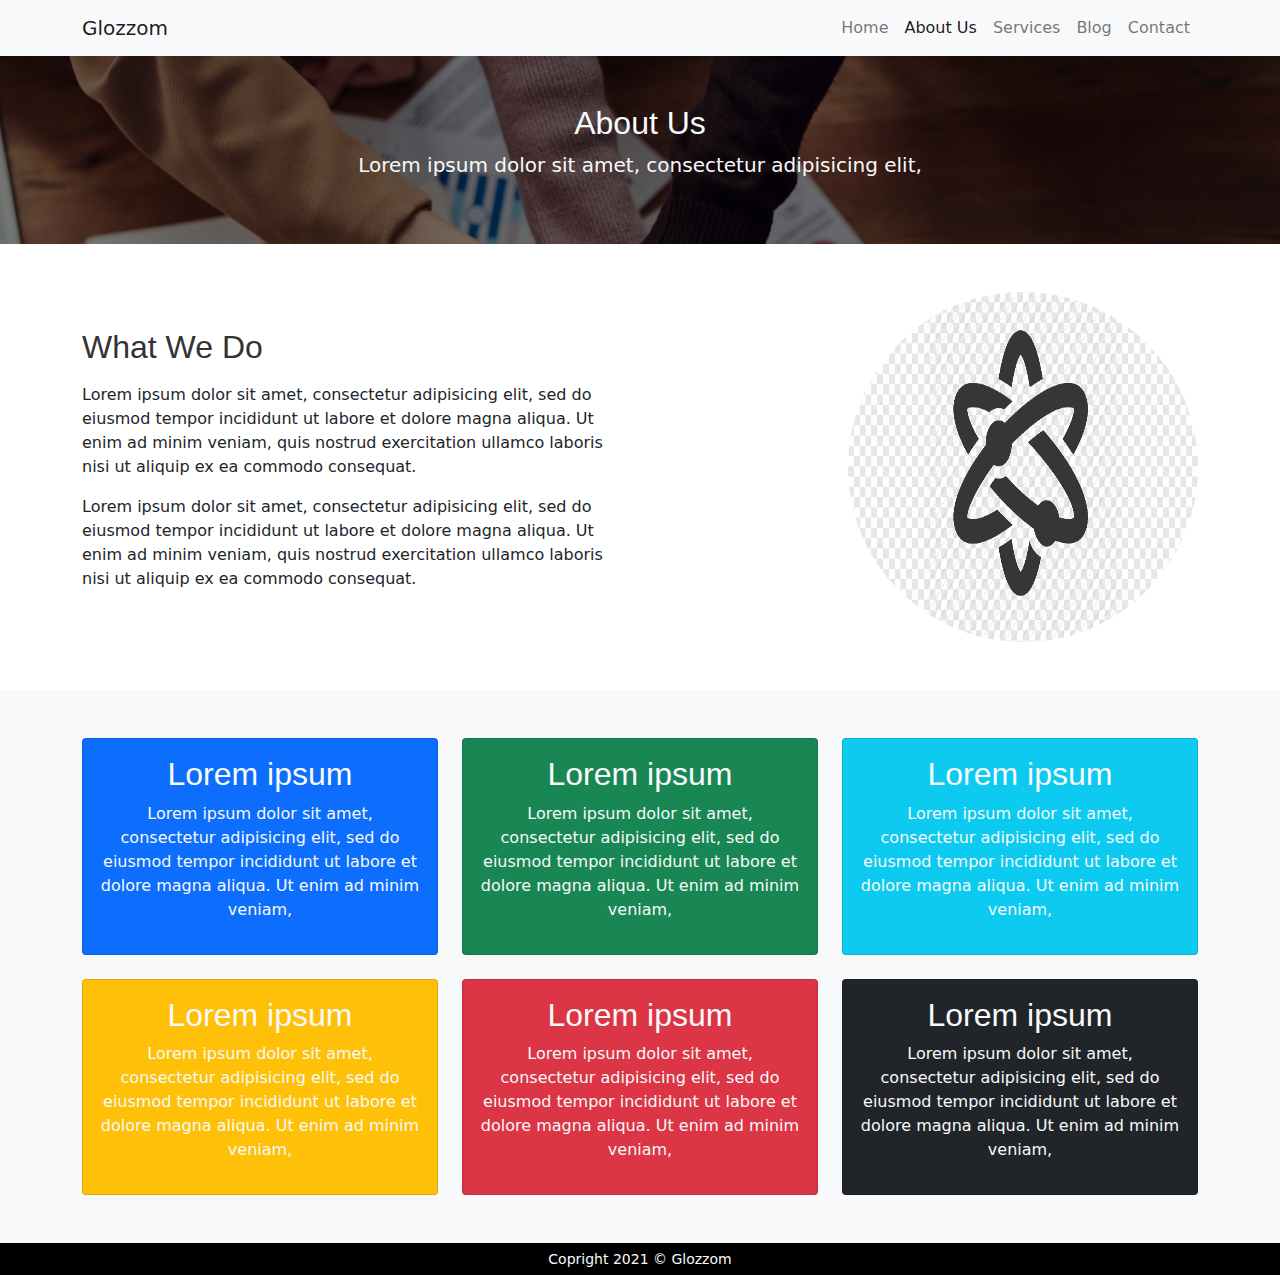
<file: index1.html>
<!DOCTYPE html>
<html>

	<head>
		<meta charset="utf-8">
    	<meta name="viewport" content="width=device-width, initial-scale=1">
    	<link rel="stylesheet" type="text/css" href="css/uikit.min.css">
    	<link rel="stylesheet" type="text/css" href="css/style.css">
    	<link rel="stylesheet" type="text/css" href="css/bootstrap.min.css">
    	<link rel="stylesheet" href="https://pro.fontawesome.com/releases/v5.10.0/css/all.css" integrity="sha384-AYmEC3Yw5cVb3ZcuHtOA93w35dYTsvhLPVnYs9eStHfGJvOvKxVfELGroGkvsg+p" crossorigin="anonymous"/>
    	<link rel="shortcut icon" type="image/x-icon" href="img/fav.png">
		<title>Glozzom</title>
	</head>

	<body>

		<div class="navbar navbar-expand-lg navbar-light bg-light">
			<div class="container">
				<a class="navbar-brand" href="index.html">Glozzom</a>
				<button class="navbar-toggler" type="button" data-bs-toggle="collapse" data-bs-target="#navbarSupportedContent">
	      			<span class="navbar-toggler-icon"></span>
	   			</button>
				<div class="collapse navbar-collapse" id="navbarSupportedContent">
					<ul class="navbar-nav ms-auto">
						<li class="nav-item">
							<a class="nav-link" href="index.html">Home</a>
						</li>
						<li class="nav-item">
							<a class="nav-link active" href="index1.html">About Us</a>
						</li>
						<li class="nav-item">
							<a class="nav-link" href="index2.html">Services</a>
						</li>
						<li class="nav-item">
							<a class="nav-link" href="index3.html">Blog</a>
						</li>
						<li class="nav-item">
							<a class="nav-link" href="index4.html">Contact</a>
						</li>
					</ul>
				</div>
			</div>
		</div>

		<!-- Home -->

		<div class="home1 text-center text-light py-5">
			<div class="container">
				<div class="row">
					<div class="col">
						<h2 class="text-light">About Us</h2>
						<p class="lead">Lorem ipsum dolor sit amet, consectetur adipisicing elit,</p>
					</div>
				</div>
			</div>
		</div>

		<!-- About Us -->

		<div class="about1 py-5">
			<div class="container">
				<div class="row">
					<div class="col-lg-6 align-self-center">
						<h2 class="mb-3">What We Do</h2>
						<p>Lorem ipsum dolor sit amet, consectetur adipisicing elit, sed do eiusmod
						tempor incididunt ut labore et dolore magna aliqua. Ut enim ad minim veniam,
						quis nostrud exercitation ullamco laboris nisi ut aliquip ex ea commodo
						consequat.</p>
						<p>Lorem ipsum dolor sit amet, consectetur adipisicing elit, sed do eiusmod
						tempor incididunt ut labore et dolore magna aliqua. Ut enim ad minim veniam,
						quis nostrud exercitation ullamco laboris nisi ut aliquip ex ea commodo
						consequat.</p>
					</div>
					<div class="col-lg-6">
						<div class="d-flex justify-content-end">
							<div style="height:350px; width: 350px;">
							<img style="height: 100%; width: 100%;" class="rounded-circle" src="img/fav.png" alt="...">
						</div>
						</div>
					</div>
				</div>
			</div>
		</div>

		<!-- Icon Boxes -->

		<div class="box1 text-center bg-light py-5">
			<div class="container">
				<div class="row">
					<div class="col-sm-12 col-lg-4 my-2 my-lg-0">
						<div class="card bg-primary text-light">
							<div class="card-body">
								<div style="font-size: 40px;"><i class="fas fa-envelope"></i></div>
								<h2 class="text-light">Lorem ipsum</h2>
								<p>Lorem ipsum dolor sit amet, consectetur adipisicing elit, sed do eiusmod
								tempor incididunt ut labore et dolore magna aliqua. Ut enim ad minim veniam,</p>
							</div>
						</div>
					</div>
					<div class="col-sm-12 col-lg-4 my-2 my-lg-0">
						<div class="card bg-success text-light">
							<div class="card-body">
								<div style="font-size: 40px;"><i class="fas fa-car"></i></div>
								<h2 class="text-light">Lorem ipsum</h2>
								<p>Lorem ipsum dolor sit amet, consectetur adipisicing elit, sed do eiusmod
								tempor incididunt ut labore et dolore magna aliqua. Ut enim ad minim veniam,</p>
							</div>
						</div>
					</div>
					<div class="col-sm-12 col-lg-4 my-2 my-lg-0">
						<div class="card  bg-info text-light">
							<div class="card-body">
								<div style="font-size: 40px;"><i class="fas fa-play"></i></div>
								<h2 class="text-light">Lorem ipsum</h2>
								<p class="text-light">Lorem ipsum dolor sit amet, consectetur adipisicing elit, sed do eiusmod
								tempor incididunt ut labore et dolore magna aliqua. Ut enim ad minim veniam,</p>
							</div>
						</div>
					</div>
				</div>
				<div class="row mt-0 mt-lg-4">
					<div class="col-sm-12 col-lg-4 my-2 my-lg-0">
						<div class="card bg-warning text-light">
							<div class="card-body">
								<div style="font-size: 40px;"><i class="fas fa-tree"></i></div>
								<h2 class="text-light">Lorem ipsum</h2>
								<p>Lorem ipsum dolor sit amet, consectetur adipisicing elit, sed do eiusmod
								tempor incididunt ut labore et dolore magna aliqua. Ut enim ad minim veniam,</p>
							</div>
						</div>
					</div>
					<div class="col-sm-12 col-lg-4 my-2 my-lg-0">
						<div class="card bg-danger text-light">
							<div class="card-body">
								<div style="font-size: 40px;"><i class="fab fa-youtube"></i></div>
								<h2 class="text-light">Lorem ipsum</h2>
								<p>Lorem ipsum dolor sit amet, consectetur adipisicing elit, sed do eiusmod
								tempor incididunt ut labore et dolore magna aliqua. Ut enim ad minim veniam,</p>
							</div>
						</div>
					</div>
					<div class="col-sm-12 col-lg-4 my-2 my-lg-0">
						<div class="card bg-dark text-light">
							<div class="card-body">
								<div style="font-size: 40px;"><i class="fas fa-cart-plus"></i></div>
								<h2 class="text-light">Lorem ipsum</h2>
								<p>Lorem ipsum dolor sit amet, consectetur adipisicing elit, sed do eiusmod
								tempor incididunt ut labore et dolore magna aliqua. Ut enim ad minim veniam,</p>
							</div>
						</div>
					</div>
				</div>
			</div>
		</div>

		<!-- Copyright -->

		<div class="copyright py-1 text-center text-light">
			<div class="container">
				<div class="row">
					<div class="col">
						<small>Copright 2021 &copy; Glozzom</small>
					</div>
				</div>
			</div>
		</div>

		<!-- Add jQuery -->

		<script type="text/javascript" src="js/jquery-3.6.0.min.js"></script>
		<script type="text/javascript" src="js/popper.min.js"></script>
		<script type="text/javascript" src="js/bootstrap.min.js"></script>
		<script type="text/javascript" src="js/uikit.min.js"></script>
		<script type="text/javascript" src="js/uikit-icons.min.js"></script>

	</body>

</html>
</file>
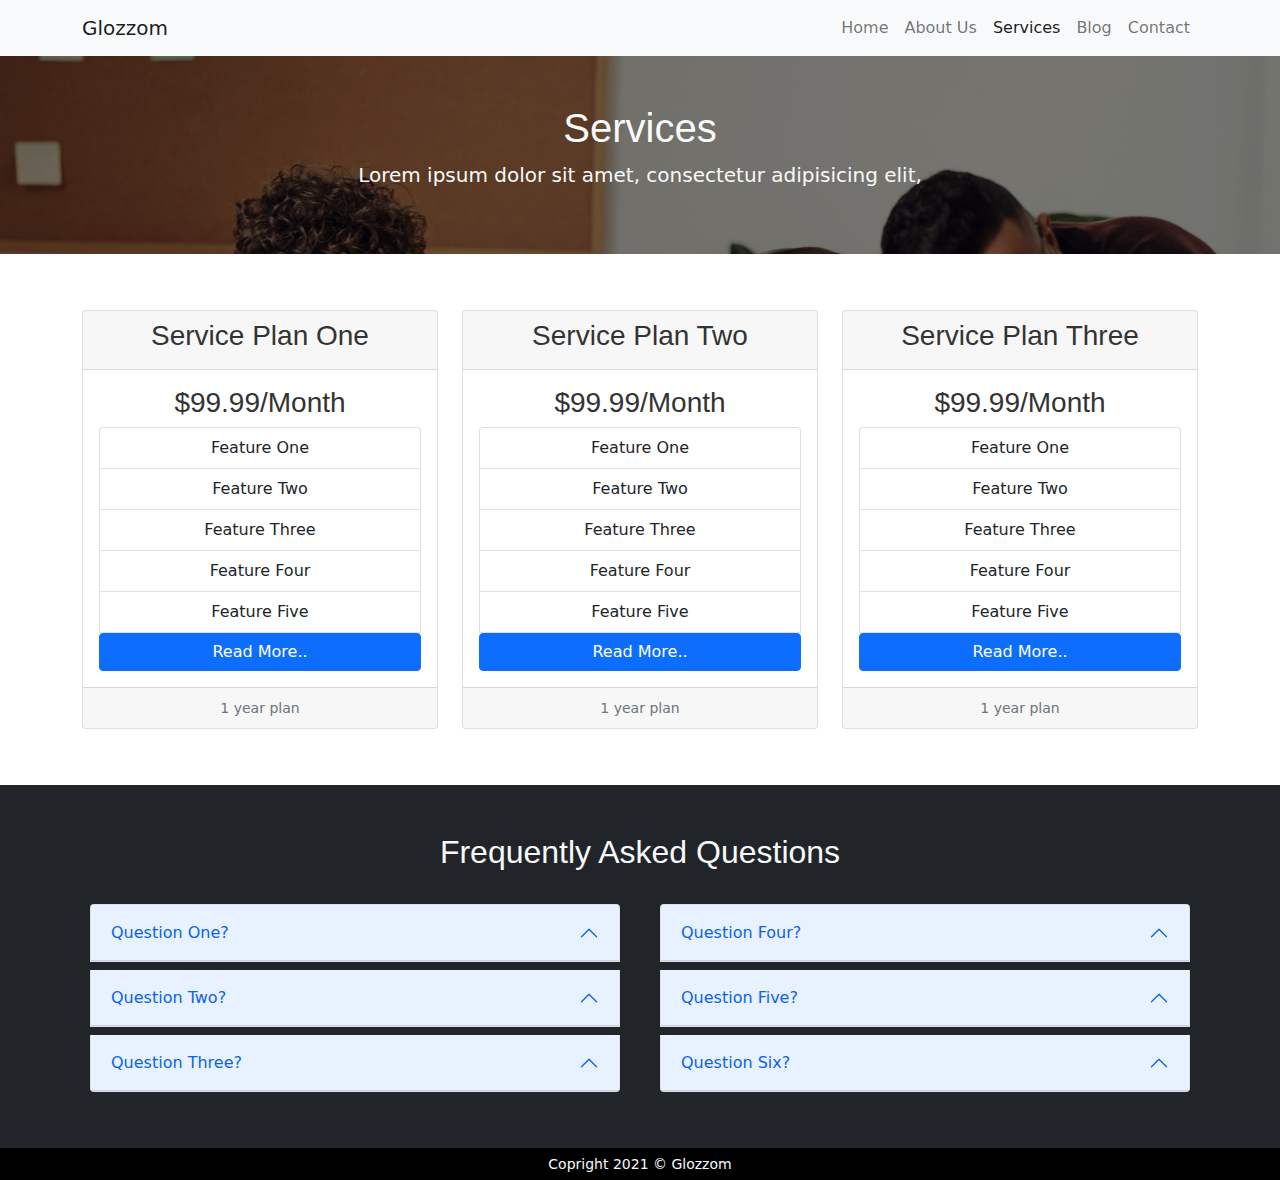
<file: index2.html>
<!DOCTYPE html>
<html>

	<head>
		<meta charset="utf-8">
    	<meta name="viewport" content="width=device-width, initial-scale=1">
    	<link rel="stylesheet" type="text/css" href="css/uikit.min.css">
    	<link rel="stylesheet" type="text/css" href="css/style.css">
    	<link rel="stylesheet" type="text/css" href="css/bootstrap.min.css">
    	<link rel="stylesheet" href="https://pro.fontawesome.com/releases/v5.10.0/css/all.css" integrity="sha384-AYmEC3Yw5cVb3ZcuHtOA93w35dYTsvhLPVnYs9eStHfGJvOvKxVfELGroGkvsg+p" crossorigin="anonymous"/>
    	<link rel="shortcut icon" type="image/x-icon" href="img/fav.png">
		<title>Glozzom</title>
	</head>

	<body>

		<div class="navbar navbar-expand-lg navbar-light bg-light">
			<div class="container">
				<a class="navbar-brand" href="index.html">Glozzom</a>
				<button class="navbar-toggler" type="button" data-bs-toggle="collapse" data-bs-target="#navbarSupportedContent">
	      			<span class="navbar-toggler-icon"></span>
	   			</button>
				<div class="collapse navbar-collapse" id="navbarSupportedContent">
					<ul class="navbar-nav ms-auto">
						<li class="nav-item">
							<a class="nav-link" href="index.html">Home</a>
						</li>
						<li class="nav-item">
							<a class="nav-link" href="index1.html">About Us</a>
						</li>
						<li class="nav-item">
							<a class="nav-link active" href="index2.html">Services</a>
						</li>
						<li class="nav-item">
							<a class="nav-link" href="index3.html">Blog</a>
						</li>
						<li class="nav-item">
							<a class="nav-link" href="index4.html">Contact</a>
						</li>
					</ul>
				</div>
			</div>
		</div>

		<!-- Services -->

		<div class="services2 text-light text-center py-5">
			<div class="container">
				<div class="row">
					<div class="col">
						<h1 class="text-light">Services</h1>
						<p class="lead">Lorem ipsum dolor sit amet, consectetur adipisicing elit,</p>
					</div>
				</div>
			</div>
		</div>

		<!--Service Plan -->

		<div class="plan2 text-center py-5">
			<div class="container">
				<div class="row">
					<div class="col-sm-3 col-lg-4 my-2">
						<div class="card">
							<div class="card-header">
								<h3>Service Plan One</h3>
							</div>
							<div class="card-body">
								<div class="card-title">
									<h3>$99.99/Month</h3>
								</div>
								<div class="card-text">
									<ul class="list-group">
										<li class="list-group-item"><i class="fas fa-check"></i> Feature One</li>
										<li class="list-group-item"><i class="fas fa-check"></i> Feature Two</li>
										<li class="list-group-item"><i class="fas fa-check"></i> Feature Three</li>
										<li class="list-group-item"><i class="fas fa-check"></i> Feature Four</li>
										<li class="list-group-item"><i class="fas fa-check"></i> Feature Five</li>
										<button type="button" class="btn btn-primary">Read More..</button>
									</ul>
								</div>
							</div>
							<div class="card-footer">
								<small class="text-muted">1 year plan</small>
							</div>
						</div>
					</div>
					<div class="col-sm-3 col-lg-4 my-2">
						<div class="card">
							<div class="card-header">
								<h3>Service Plan Two</h3>
							</div>
							<div class="card-body">
								<div class="card-title">
									<h3>$99.99/Month</h3>
								</div>
								<div class="card-text">
									<ul class="list-group">
										<li class="list-group-item"><i class="fas fa-check"></i> Feature One</li>
										<li class="list-group-item"><i class="fas fa-check"></i> Feature Two</li>
										<li class="list-group-item"><i class="fas fa-check"></i> Feature Three</li>
										<li class="list-group-item"><i class="fas fa-check"></i> Feature Four</li>
										<li class="list-group-item"><i class="fas fa-check"></i> Feature Five</li>
										<button type="button" class="btn btn-primary">Read More..</button>
									</ul>
								</div>
							</div>
							<div class="card-footer">
								<small class="text-muted">1 year plan</small>
							</div>
						</div>
					</div>
					<div class="col-sm-3 col-lg-4 my-2">
						<div class="card">
							<div class="card-header">
								<h3>Service Plan Three</h3>
							</div>
							<div class="card-body">
								<div class="card-title">
									<h3>$99.99/Month</h3>
								</div>
								<div class="card-text">
									<ul class="list-group">
										<li class="list-group-item"><i class="fas fa-check"></i> Feature One</li>
										<li class="list-group-item"><i class="fas fa-check"></i> Feature Two</li>
										<li class="list-group-item"><i class="fas fa-check"></i> Feature Three</li>
										<li class="list-group-item"><i class="fas fa-check"></i> Feature Four</li>
										<li class="list-group-item"><i class="fas fa-check"></i> Feature Five</li>
										<button type="button" class="btn btn-primary">Read More..</button>
									</ul>
								</div>
							</div>
							<div class="card-footer">
								<small class="text-muted">1 year plan</small>
							</div>
						</div>
					</div>
				</div>
			</div>
		</div>

		<!-- Question -->

		<div class="question text-center py-5 bg-dark">
			<div class="container">
				<div class="row mb-3">
					<div class="col">
						<h2 class="text-light">Frequently Asked Questions</h2>
					</div>
				</div>
				
				<div class="accordion" id="accordionExample">
					<div class="row">
						<div class="col-lg-6">
							<div class="accordion-item m-2">
								<div class="accordion-header">
									<button type="button" class="accordion-button" data-bs-toggle="collapse" data-bs-target="#accordion1">Question One?</button>
								</div>
								<div class="collapse" id="accordion1" data-bs-parent="#accordionExample">
									<div class="accordion-body">
										 <strong>This is the first item's accordion body.</strong> It is shown by default, until the collapse plugin adds the appropriate classes that we use to style each element. These classes control the overall appearance, as well as the showing and hiding via CSS transitions. You can modify any of this with custom CSS or overriding our default variables. It's also worth noting that just about any HTML can go within the <code>.accordion-body</code>, though the transition does limit overflow.
									</div>
								</div>
							</div>
							<div class="accordion-item m-2">
								<div class="accordion-header">
									<button type="button" class="accordion-button" data-bs-toggle="collapse" data-bs-target="#accordion2">Question Two?</button>
								</div>
								<div class="collapse" id="accordion2" data-bs-parent="#accordionExample">
									<div class="accordion-body">
										 <strong>This is the first item's accordion body.</strong> It is shown by default, until the collapse plugin adds the appropriate classes that we use to style each element. These classes control the overall appearance, as well as the showing and hiding via CSS transitions. You can modify any of this with custom CSS or overriding our default variables. It's also worth noting that just about any HTML can go within the <code>.accordion-body</code>, though the transition does limit overflow.
									</div>
								</div>
							</div>
							<div class="accordion-item m-2 mb-0 mb-lg-2">
								<div class="accordion-header">
									<button type="button" class="accordion-button" data-bs-toggle="collapse" data-bs-target="#accordion3">Question Three?</button>
								</div>
								<div class="collapse" id="accordion3" data-bs-parent="#accordionExample">
									<div class="accordion-body">
										 <strong>This is the first item's accordion body.</strong> It is shown by default, until the collapse plugin adds the appropriate classes that we use to style each element. These classes control the overall appearance, as well as the showing and hiding via CSS transitions. You can modify any of this with custom CSS or overriding our default variables. It's also worth noting that just about any HTML can go within the <code>.accordion-body</code>, though the transition does limit overflow.
									</div>
								</div>
							</div>
						</div>
						<div class="col-lg-6">
							<div class="accordion-item m-2">
								<div class="accordion-header">
									<button type="button" class="accordion-button" data-bs-toggle="collapse" data-bs-target="#accordion4">Question Four?</button>
								</div>
								<div class="collapse" id="accordion4" data-bs-parent="#accordionExample">
									<div class="accordion-body">
										 <strong>This is the first item's accordion body.</strong> It is shown by default, until the collapse plugin adds the appropriate classes that we use to style each element. These classes control the overall appearance, as well as the showing and hiding via CSS transitions. You can modify any of this with custom CSS or overriding our default variables. It's also worth noting that just about any HTML can go within the <code>.accordion-body</code>, though the transition does limit overflow.
									</div>
								</div>
							</div>
							<div class="accordion-item m-2">
								<div class="accordion-header">
									<button type="button" class="accordion-button" data-bs-toggle="collapse" data-bs-target="#accordion5">Question Five?</button>
								</div>
								<div class="collapse" id="accordion5" data-bs-parent="#accordionExample">
									<div class="accordion-body">
										 <strong>This is the first item's accordion body.</strong> It is shown by default, until the collapse plugin adds the appropriate classes that we use to style each element. These classes control the overall appearance, as well as the showing and hiding via CSS transitions. You can modify any of this with custom CSS or overriding our default variables. It's also worth noting that just about any HTML can go within the <code>.accordion-body</code>, though the transition does limit overflow.
									</div>
								</div>
							</div>
							<div class="accordion-item m-2">
								<div class="accordion-header">
									<button type="button" class="accordion-button" data-bs-toggle="collapse" data-bs-target="#accordion6">Question Six?</button>
								</div>
								<div class="collapse" id="accordion6" data-bs-parent="#accordionExample">
									<div class="accordion-body">
										 <strong>This is the first item's accordion body.</strong> It is shown by default, until the collapse plugin adds the appropriate classes that we use to style each element. These classes control the overall appearance, as well as the showing and hiding via CSS transitions. You can modify any of this with custom CSS or overriding our default variables. It's also worth noting that just about any HTML can go within the <code>.accordion-body</code>, though the transition does limit overflow.
									</div>
								</div>
							</div>
						</div>
					</div>
				</div>
			</div>
		</div>

		<!-- Copyright -->

		<div class="copyright py-1 text-center text-light">
			<div class="container">
				<div class="row">
					<div class="col">
						<small>Copright 2021 &copy; Glozzom</small>
					</div>
				</div>
			</div>
		</div>

		<!-- Add jQuery -->

		<script type="text/javascript" src="js/jquery-3.6.0.min.js"></script>
		<script type="text/javascript" src="js/popper.min.js"></script>
		<script type="text/javascript" src="js/bootstrap.min.js"></script>
		<script type="text/javascript" src="js/uikit.min.js"></script>
		<script type="text/javascript" src="js/uikit-icons.min.js"></script>

	</body>

</html>
</file>
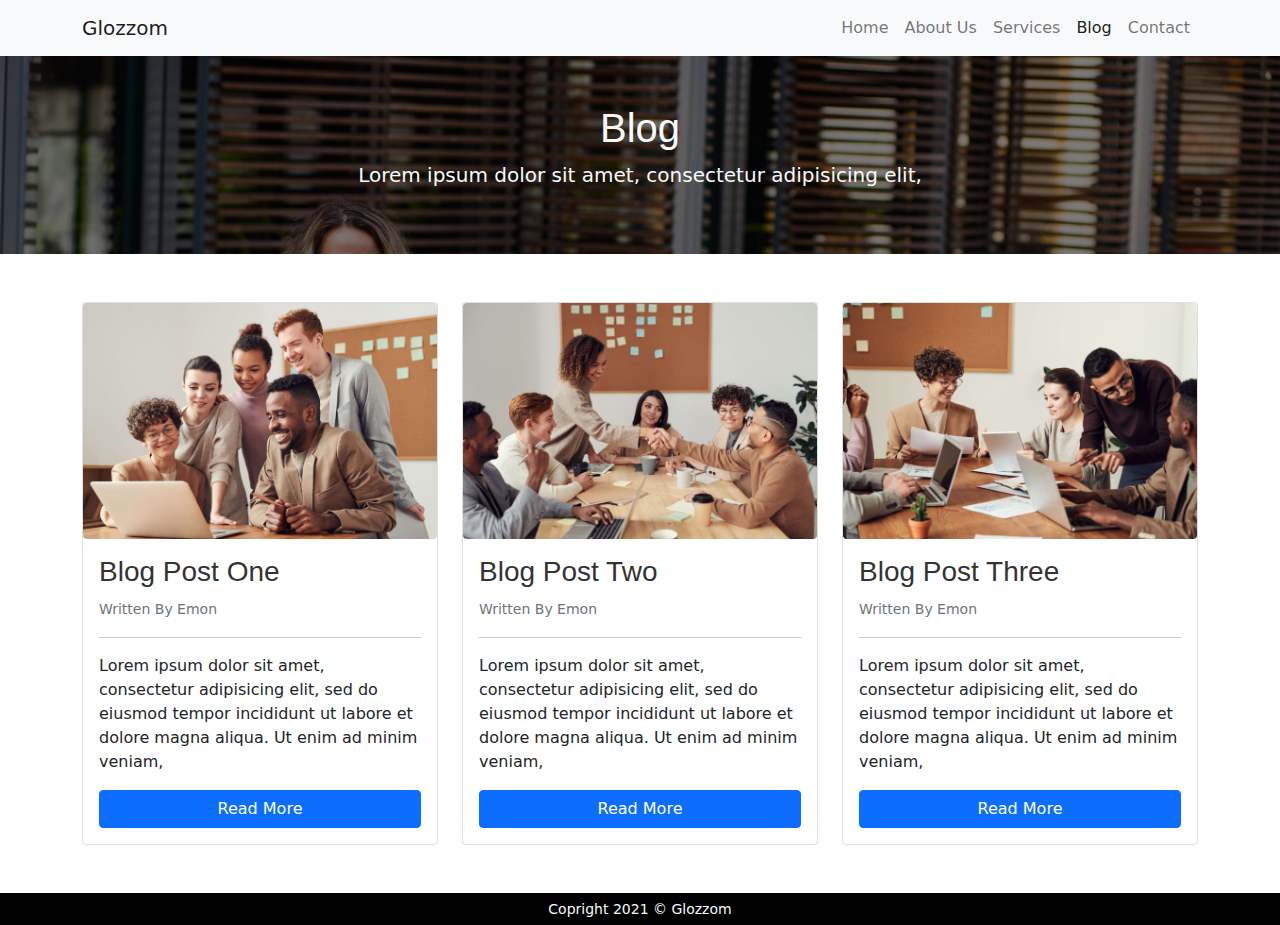
<file: index3.html>
<!DOCTYPE html>
<html>

	<head>
		<meta charset="utf-8">
    	<meta name="viewport" content="width=device-width, initial-scale=1">
    	<link rel="stylesheet" type="text/css" href="css/uikit.min.css">
    	<link rel="stylesheet" type="text/css" href="css/style.css">
    	<link rel="stylesheet" type="text/css" href="css/bootstrap.min.css">
    	<link rel="stylesheet" href="https://pro.fontawesome.com/releases/v5.10.0/css/all.css" integrity="sha384-AYmEC3Yw5cVb3ZcuHtOA93w35dYTsvhLPVnYs9eStHfGJvOvKxVfELGroGkvsg+p" crossorigin="anonymous"/>
    	<link rel="shortcut icon" type="image/x-icon" href="img/fav.png">
		<title>Glozzom</title>
	</head>

	<body>

		<div class="navbar navbar-expand-lg navbar-light bg-light">
			<div class="container">
				<a class="navbar-brand" href="index.html">Glozzom</a>
				<button class="navbar-toggler" type="button" data-bs-toggle="collapse" data-bs-target="#navbarSupportedContent">
	      			<span class="navbar-toggler-icon"></span>
	   			</button>
				<div class="collapse navbar-collapse" id="navbarSupportedContent">
					<ul class="navbar-nav ms-auto">
						<li class="nav-item">
							<a class="nav-link" href="index.html">Home</a>
						</li>
						<li class="nav-item">
							<a class="nav-link" href="index1.html">About Us</a>
						</li>
						<li class="nav-item">
							<a class="nav-link" href="index2.html">Services</a>
						</li>
						<li class="nav-item">
							<a class="nav-link active" href="index3.html">Blog</a>
						</li>
						<li class="nav-item">
							<a class="nav-link" href="index4.html">Contact</a>
						</li>
					</ul>
				</div>
			</div>
		</div>

		<!-- Blog -->

		<div class="blog3 text-light text-center py-5">
			<div class="container">
				<div class="row">
					<div class="col">
						<h1 class="text-light">Blog</h1>
						<p class="lead">Lorem ipsum dolor sit amet, consectetur adipisicing elit,</p>
					</div>
				</div>
			</div>
		</div>

		<!-- gallary -->

		<div class="gallary3 py-5">
			<div class="container">
				<div class="row">
					<div class="col-lg-4 col-md-12">
						<div class="card">
							<img class="img-fluid rounded" src="img/3.jpg">
							<div class="card-body">
								<div class="card-title">
									<h3>Blog Post One</h3>
									<small class="text-muted">Written By Emon</small>
									<hr/>
									<p class="">Lorem ipsum dolor sit amet, consectetur adipisicing elit, sed do eiusmod
									tempor incididunt ut labore et dolore magna aliqua. Ut enim ad minim veniam,</p>
								</div>
								<div class="d-grid">
									<button type="button" class="btn btn-primary from-control">Read More</button>
								</div>
							</div>
						</div>
					</div>
					<div class="col-lg-4 col-md-12">
						<div class="card">
							<img class="img-fluid rounded" src="img/4.jpg">
							<div class="card-body">
								<div class="card-title">
									<h3>Blog Post Two</h3>
									<small class="text-muted">Written By Emon</small>
									<hr/>
									<p class="">Lorem ipsum dolor sit amet, consectetur adipisicing elit, sed do eiusmod
									tempor incididunt ut labore et dolore magna aliqua. Ut enim ad minim veniam,</p>
								</div>
								<div class="d-grid">
									<button type="button" class="btn btn-primary from-control">Read More</button>
								</div>
							</div>
						</div>
					</div>
					<div class="col-lg-4 col-md-12">
						<div class="card">
							<img class="img-fluid rounded" src="img/5.jpg">
							<div class="card-body">
								<div class="card-title">
									<h3>Blog Post Three</h3>
									<small class="text-muted">Written By Emon</small>
									<hr/>
									<p class="">Lorem ipsum dolor sit amet, consectetur adipisicing elit, sed do eiusmod
									tempor incididunt ut labore et dolore magna aliqua. Ut enim ad minim veniam,</p>
								</div>
								<div class="d-grid">
									<button type="button" class="btn btn-primary from-control">Read More</button>
								</div>
							</div>
						</div>
					</div>
				</div>
			</div>
		</div>

		<!-- Copyright -->

		<div class="copyright py-1 text-center text-light">
			<div class="container">
				<div class="row">
					<div class="col">
						<small>Copright 2021 &copy; Glozzom</small>
					</div>
				</div>
			</div>
		</div>

		<!-- Add jQuery -->

		<script type="text/javascript" src="js/jquery-3.6.0.min.js"></script>
		<script type="text/javascript" src="js/popper.min.js"></script>
		<script type="text/javascript" src="js/bootstrap.min.js"></script>
		<script type="text/javascript" src="js/uikit.min.js"></script>
		<script type="text/javascript" src="js/uikit-icons.min.js"></script>

	</body>

</html>
</file>
<file: css/style.css>
/******
 Home
******/

/** Carousel **/

.xyz{
	position: absolute;
	left: 0;
	right: 0;
	top: 0;
	bottom: 0;
	background: rgba(0,0,0,0.5);
}

/** home section **/

.started{
	background: linear-gradient(rgba(0,0,0,0.5),rgba(0,0,0,0.5)),url('../img/1.jpg');
	background-attachment: fixed;
	background-repeat: no-repeat;
	background-size: cover;
	background-position: center;
}

/** lightbox **/

.lightbox{
	background: linear-gradient(rgba(0,0,0,0.5),rgba(0,0,0,0.5)),url('../img/4.jpg');
	background-attachment: fixed;
	background-repeat: no-repeat;
	background-size: cover;
	background-position: center;
}

/** Newsletter **/

.newsletter{
	background-color: rgba(0,0,0,0.9);
}

/** Copright **/

.copyright{
	background-color: rgba(0,0,0,1);
}

/******
 About Us
******/

/** Home **/

.home1{
	background :linear-gradient(rgba(0,0,0,0.5),rgba(0,0,0,0.5)),url('../img/6.jpg');
	background-attachment: fixed;
	background-repeat: no-repeat;
	background-size: cover;
	background-position: center bottom;
}

/** About **/

.about img{
	height: 350px;
	width: 350px;
}

/******
 Services
******/

/** Home **/

.services2{
	background :linear-gradient(rgba(0,0,0,0.5),rgba(0,0,0,0.5)),url('../img/5.jpg');
	background-attachment: fixed;
	background-repeat: no-repeat;
	background-size: cover;
	background-position: center bottom;
}

/******
 Blog
******/

/** Home **/

.blog3{
	background :linear-gradient(rgba(0,0,0,0.5),rgba(0,0,0,0.5)),url('../img/2.jpg');
	background-attachment: fixed;
	background-repeat: no-repeat;
	background-size: cover;
	background-position: center ;
}

/******
 Contact
******/

/** Home **/

.home4{
	background :linear-gradient(rgba(0,0,0,0.5),rgba(0,0,0,0.5)),url('../img/7.jpg');
	background-attachment: fixed;
	background-repeat: no-repeat;
	background-size: cover;
	background-position: center bottom;
}
</file>
